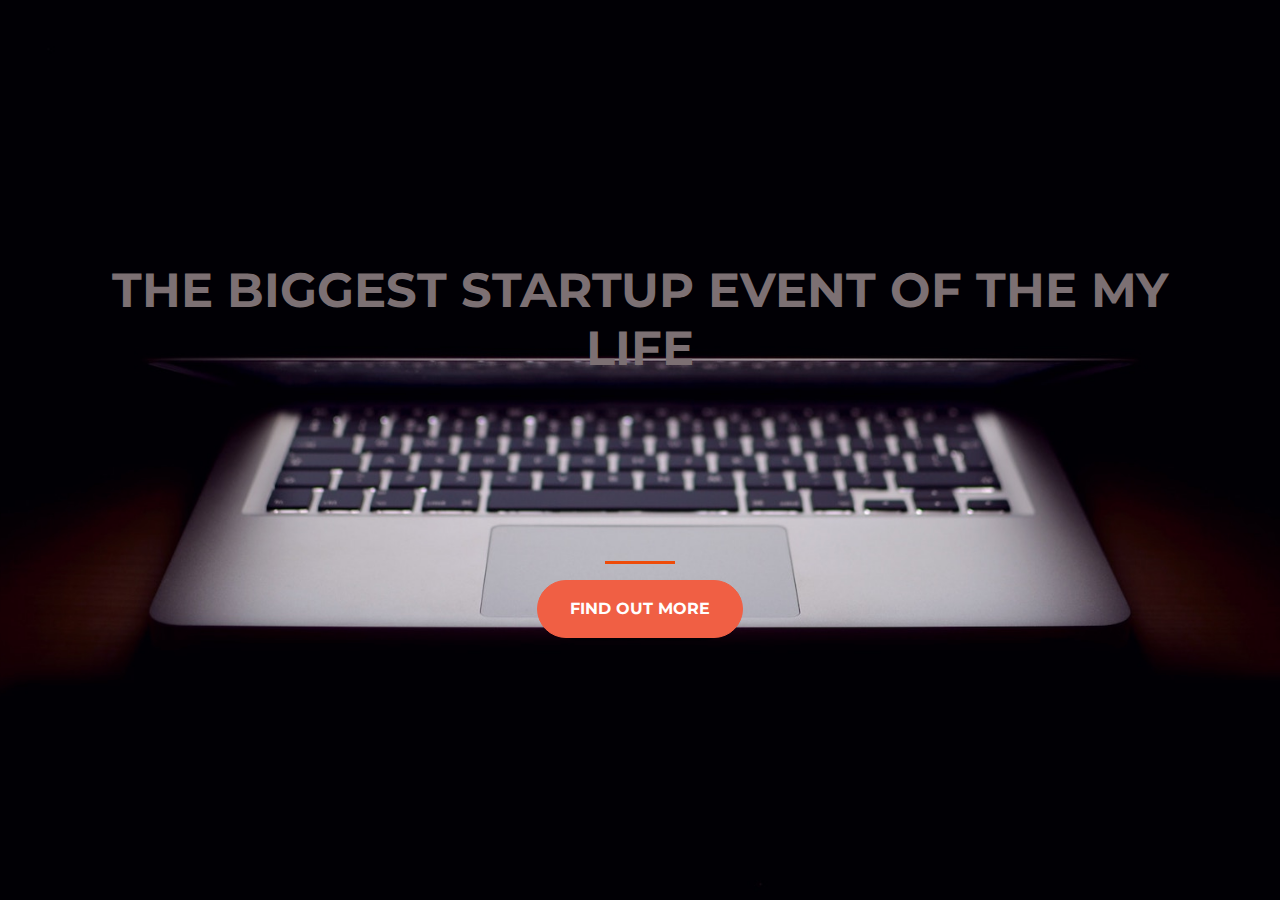
<file: index.html>
<!DOCTYPE html>
<html lang="en">
<head>
    <meta charset="UTF-8">
    <meta http-equiv="X-UA-Compatible" content="IE=edge">
    <meta name="viewport" content="width=device-width, initial-scale=1.0">
    <title>استارتاپ اول</title>
    <!-- this is for font -->
    <link href="https://fonts.googleapis.com/css?family=Montserrat" rel="stylesheet">
    <!-- Bootstrap CSS from a CDN. This way you don't have to include the bootstrap file yourself1 -->
    <link rel="stylesheet" href="https://stackpath.bootstrapcdn.com/bootstrap/4.3.1/css/bootstrap.min.css" integrity="sha384-ggOyR0iXCbMQv3Xipma34MD+dH/1fQ784/j6cY/iJTQUOhcWr7x9JvoRxT2MZw1T" crossorigin="anonymous">  
    <!-- Your own stylesheet -->
    <link rel="stylesheet" type="text/css" href="style.css">
</head>

<body>
    <div class="container d-flex align-items-center h-100 ">
        <div class="row">
            <header class="text-center col-12">
                <h1 class="text-uppercase "><strong>the biggest startup event of the my life</strong> </h1>
            </header>
            <div class="buffer col-12"></div>
            <section class="text-center col-12">
                <hr>
                <a href="https://mailchi.mp/803a8e05074a/mrserabstartup">
                    <button class="btn-xml btn btn-primary">Find out more</button>
                </a>

            </section>
 
           
        
        </div>
    </div>


</body>
</html>
</file>
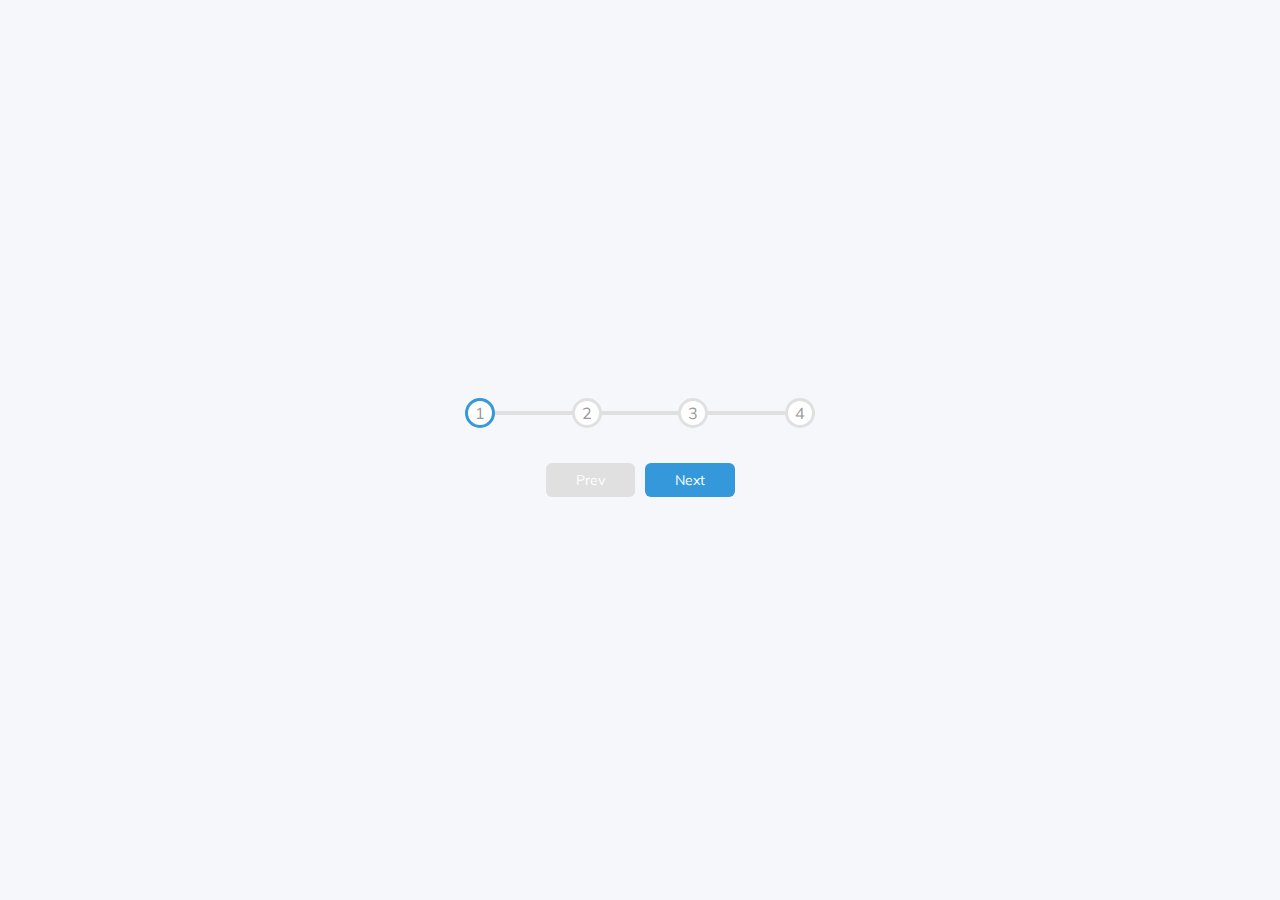
<file: progress Steps/index.html>
<!DOCTYPE html>
<html lang="en">
<head>
    <meta charset="UTF-8">
    <meta http-equiv="X-UA-Compatible" content="IE=edge">
    <meta name="viewport" content="width=device-width, initial-scale=1.0">
    <title>Progress Steps</title>

    <link rel="stylesheet" href="./style.css">
</head>
<body>
    
    <div class="container">
        <div class="progress-container">
            <div class="progress" id="progress"></div>
            <div class="circle active">1</div>
            <div class="circle">2</div>
            <div class="circle">3</div>
            <div class="circle">4</div>
        </div>
        <div id="con-btn">
            <button class="btn" id="prev" disabled>Prev</button>
            <button class="btn" id="next">Next</button>
        </div>
     </div>


    <script src="./script.js"></script>
</body>
</html>
</file>
<file: style.css>
html , body {
    width: 100%;
    height: 100%;
    font-family: 'Montserrat' , sans-serif ;

    background: url(header.jpg) no-repeat center center fixed; 
    -webkit-background-size: cover;
    -moz-background-size: cover;
    -o-background-size: cover;
    background-size: cover;
}
h1{
    font-size: 3rem;
    color:#7c7073;
}
.buffer{
    height: 10rem;
}  
hr{
    border-color: #ee4b08;
    border-width: 3px ;
    max-width: 70px;
}
.btn{
    font-weight: 700;
    text-transform: uppercase;
    border-radius: 300px;
}
.btn-primary{
    background-color: #F05F44 ;
    border-color: #F05F44;
}
.btn-primary:hover{
    background-color: #ee4b08 ;
    border-color: #ee4b08;
    border-width: 4px;

}
.btn-xml{
    padding: 1rem 2rem;
}
</file>
<file: progress Steps/style.css>
@import url('https://fonts.googleapis.com/css?family=Muli&display=swap');

:root {
    --line-border-fill:#3498db;
    --line-border-empty:#e0e0e0;
}

* {
    box-sizing: border-box;
}

body {
    background-color: #f6f7fb;
    font-family: 'Muli', sans-serif;
    display: flex;
    align-items: center;
    justify-content: center;
    height: 100vh;
    overflow: hidden;
    margin: 0;
}

.cotainer{
    text-align: center;
}
.progress-container {
    display: flex;
    justify-content: space-between;
    position: relative;
    margin-bottom: 30px;
    max-width: 100%;
    width: 350px;
}

.progress-container::before {
    content: '';
    background-color: var(--line-border-empty);
    position: absolute;
    top: 50%;
    left: 0;
    transform: translateY(-50%);
    height: 4px;
    width: 100%;
    z-index: -1;
}
.progress{
    background-color: var(--line-border-fill) ;
    position: absolute;
    top: 50%;
    left: 0;
    margin-left: 0px;
    transform: translateY(-50%);
    height: 4px;
    width: 0%;
    z-index: -1;
    transition: .4s ease;
}

.circle {
    background-color: #fff;
    color: #999;
    border-radius: 50%;
    height: 30px;
    width: 30px;
    display: flex;
    align-items: center;
    justify-content: center;
    border: 3px solid var(--line-border-empty);
    transition: .4s ease;
}
.circle.active{
    border-color: var(--line-border-fill);
}

#con-btn{
    display: flex;
    justify-content: center;
    max-width: 100%;
}
.btn{
    background-color: var(--line-border-fill);
    color: #fff;
    border: 0;
    border-radius: 6px;
    cursor: pointer;
    font-family: inherit;
    padding: 8px 30px;
    margin: 5px;
    font-size: 14px;
}
.btn:active{
    transform: scale(.98);
}
.btn:focus {
    outline: 0;
}
.btn:disabled{
    background-color: var(--line-border-empty);
    cursor: not-allowed;
}
#prev {
    disa
}
</file>
